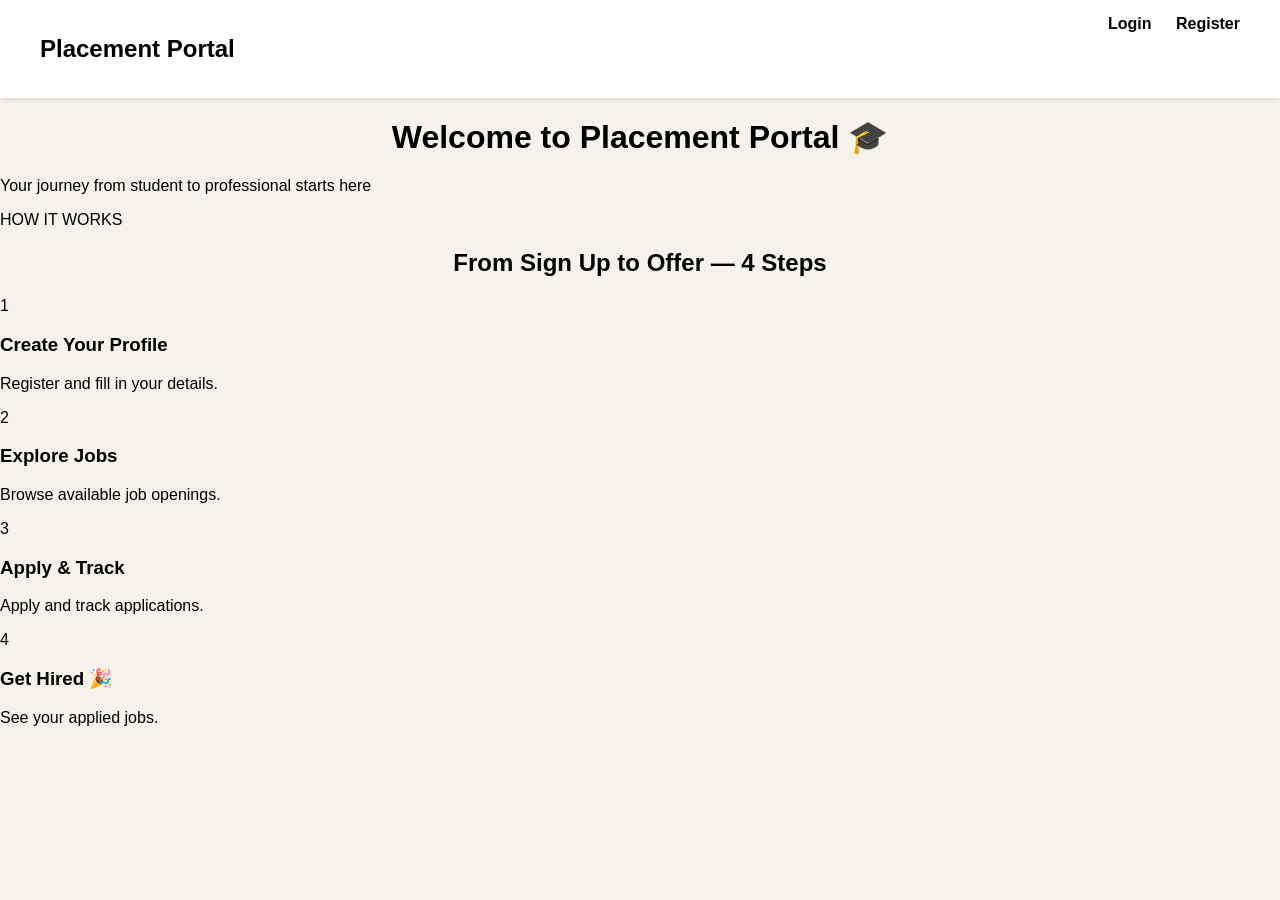
<file: index.html>
<!DOCTYPE html>
<html lang="en">
<head>
    <meta charset="UTF-8">
    <meta name="viewport" content="width=device-width, initial-scale=1.0">
    <title>Placement Portal</title>
    <link rel="stylesheet" href="style.css">
</head>
<body>

<div class="navbar">
    <h2>Placement Portal</h2>
    <div>
        <a href="login.html">Login</a>
        <a href="register.html">Register</a>
    </div>
</div>

<div class="hero">
    <h1>Welcome to Placement Portal 🎓</h1>
    <p>Your journey from student to professional starts here</p>
</div>

<section class="steps-section">

    <p class="tag">HOW IT WORKS</p>
    <h1>From Sign Up to Offer — 4 Steps</h1>

    <div class="steps-container">

        <div class="step-card" onclick="goTo('register.html')">
            <div class="circle">1</div>
            <h3>Create Your Profile</h3>
            <p>Register and fill in your details.</p>
        </div>

        <div class="step-card" onclick="goTo('jobs.html')">
            <div class="circle">2</div>
            <h3>Explore Jobs</h3>
            <p>Browse available job openings.</p>
        </div>

        <div class="step-card" onclick="goTo('dashboard.html')">
            <div class="circle">3</div>
            <h3>Apply & Track</h3>
            <p>Apply and track applications.</p>
        </div>

        <div class="step-card" onclick="goTo('applied.html')">
            <div class="circle">4</div>
            <h3>Get Hired 🎉</h3>
            <p>See your applied jobs.</p>
        </div>

    </div>
</section>

<script>
function goTo(page) {
    window.location.href = page;
}
</script>

</body>
</html>
</file>
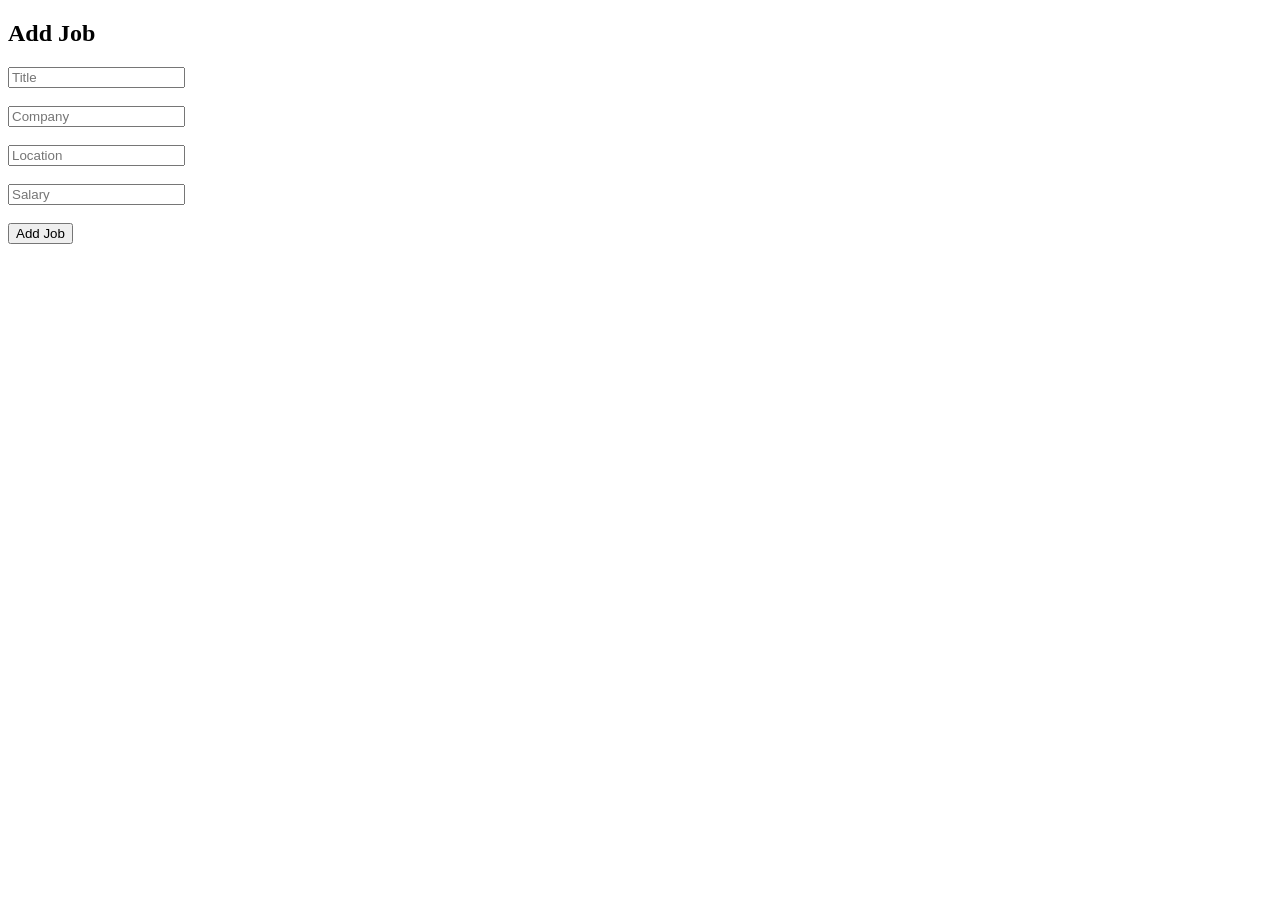
<file: admin.html>
<!DOCTYPE html>
<html lang="en">
<head>
    <meta charset="UTF-8">
    <meta name="viewport" content="width=device-width, initial-scale=1.0">
    <title>Your Page Title</title>
</head>
<body>

<h2>Add Job</h2>

<input id="title" placeholder="Title"><br><br>
<input id="company" placeholder="Company"><br><br>
<input id="location" placeholder="Location"><br><br>
<input id="salary" placeholder="Salary"><br><br>

<button onclick="addJob()">Add Job</button>

<script>
async function addJob() {
    const job = {
        title: document.getElementById("title").value,
        company: document.getElementById("company").value,
        location: document.getElementById("location").value,
        salary: document.getElementById("salary").value
    };

    const res = await fetch("http://localhost:5000/api/jobs/add", {
        method: "POST",
        headers: { "Content-Type": "application/json" },
        body: JSON.stringify(job)
    });

    const data = await res.json();
    alert(data.message);
}
</script>

</body>
</html>
</file>
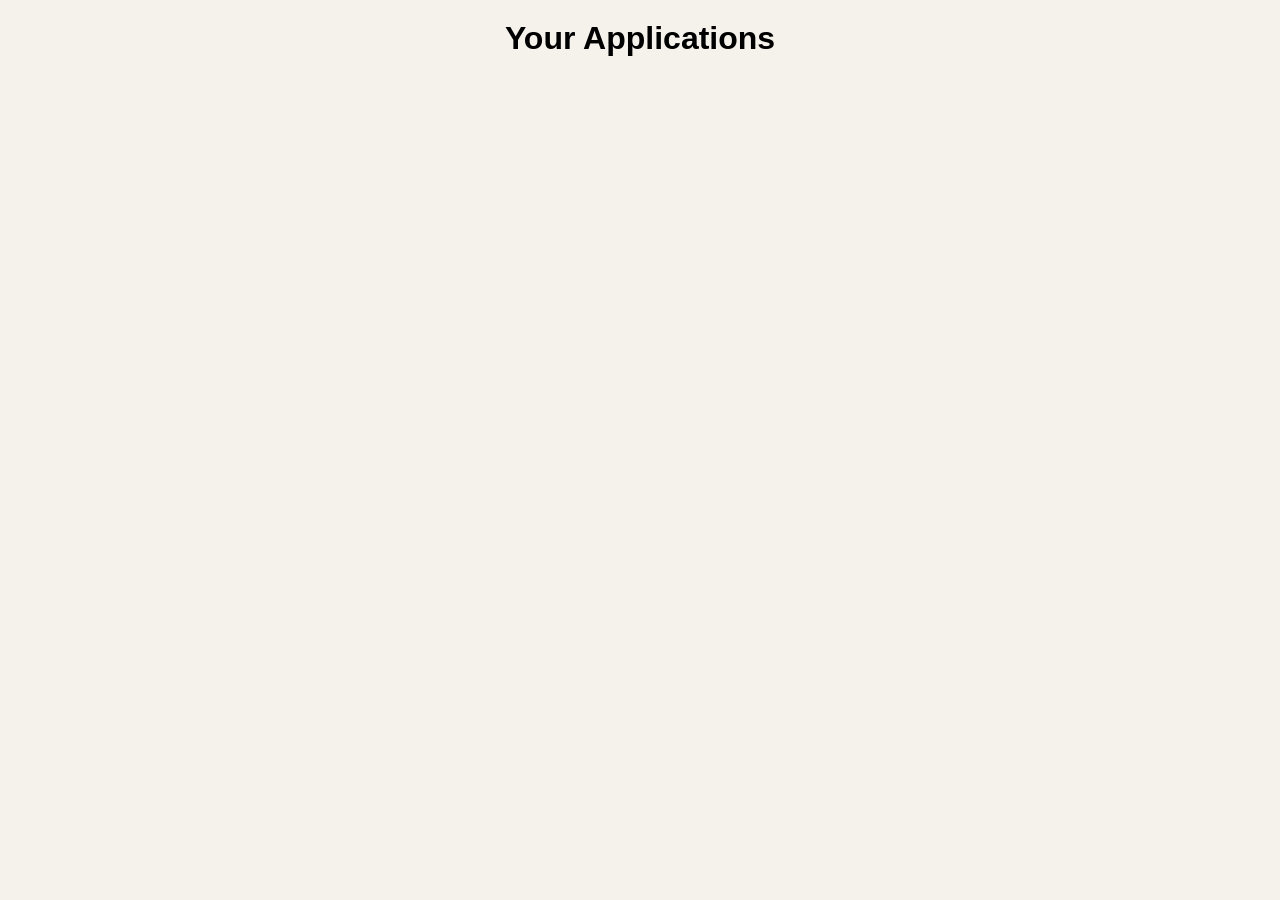
<file: applied.html>
<!DOCTYPE html>
<html lang="en">
<head>
    <meta charset="UTF-8">
    <meta name="viewport" content="width=device-width, initial-scale=1.0">
    <title>Applied Jobs</title>
    <link rel="stylesheet" href="style.css">
</head>
<body>

<h1>Your Applications</h1>
<div id="applications"></div>

<script>
async function loadApplications() {
    const email = prompt("Enter your email");

    const res = await fetch("http://localhost:5000/api/applications");
    const data = await res.json();

    let output = "";

    data.forEach(app => {
        if (app.userEmail === email) {
            output += `
                <div class="card">
                    <p>Job ID: ${app.jobId}</p>
                    <p>Email: ${app.userEmail}</p>
                </div>
            `;
        }
    });

    document.getElementById("applications").innerHTML = output;
}

loadApplications();
</script>

</body>
</html>
</file>
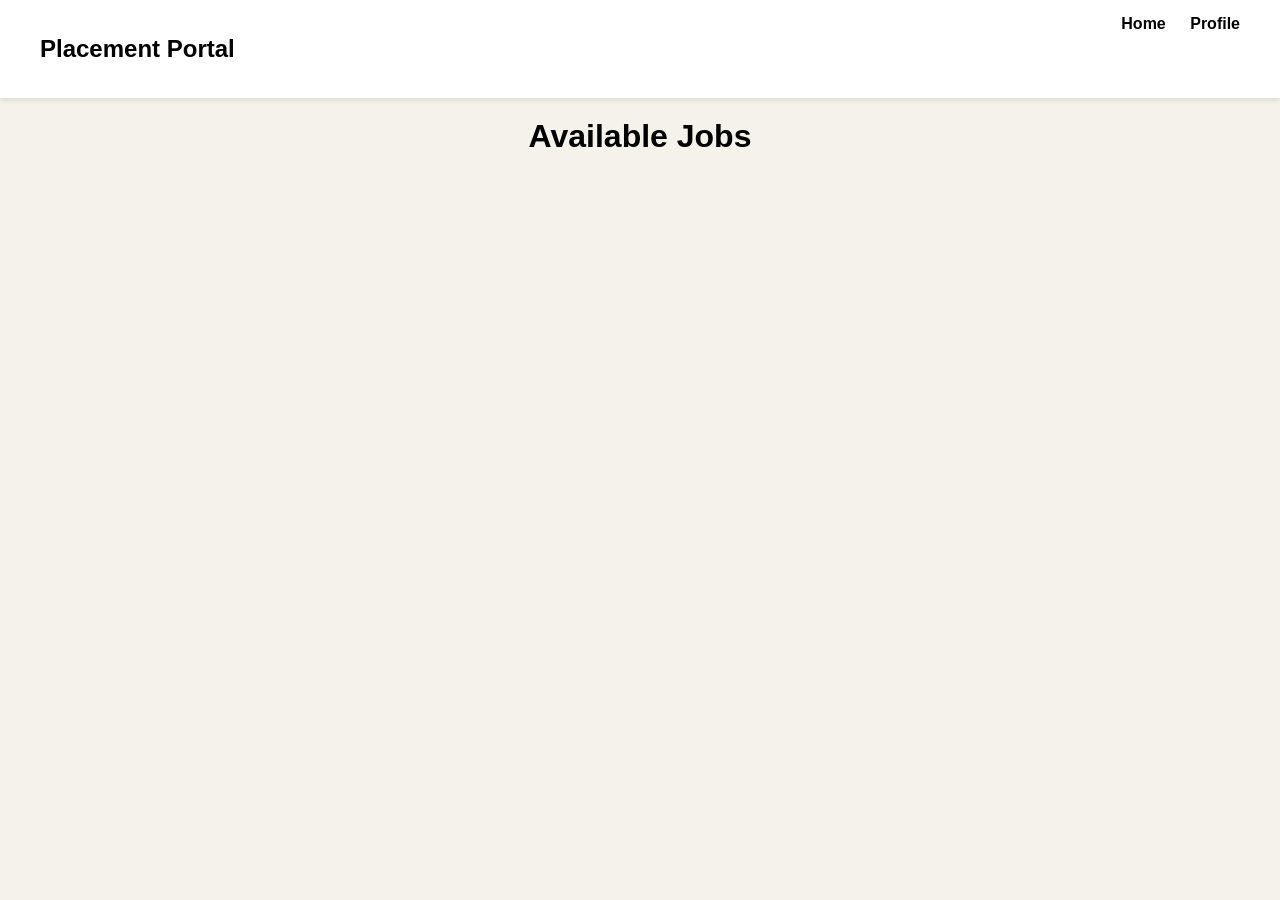
<file: jobs.html>
<!DOCTYPE html>
<html lang="en">
<head>
    <meta charset="UTF-8">
    <meta name="viewport" content="width=device-width, initial-scale=1.0">
    <title>Jobs</title>
    <link rel="stylesheet" href="style.css">
</head>
<body>

<div class="navbar">
    <h2>Placement Portal</h2>
    <div>
        <a href="index.html">Home</a>
        <a href="profile.html">Profile</a>
    </div>
</div>

<h1>Available Jobs</h1>
<div id="jobs"></div>

<script>
async function loadJobs() {
    const res = await fetch("http://localhost:5000/api/jobs");
    const jobs = await res.json();

    let output = "";

    jobs.forEach(job => {
        output += `
            <div class="card">
                <h3>${job.title}</h3>
                <p><b>${job.company}</b></p>
                <p>${job.location}</p>
                <p>${job.salary}</p>

                <button onclick="applyJob('${job._id}')">Apply</button>
            </div>
        `;
    });

    document.getElementById("jobs").innerHTML = output;
}

async function applyJob(jobId) {
    const profile = JSON.parse(localStorage.getItem("profile"));

    if (!profile) {
        alert("Please create profile first");
        return;
    }

    await fetch("http://localhost:5000/api/applications/apply", {
        method: "POST",
        headers: {
            "Content-Type": "application/json"
        },
        body: JSON.stringify({
            jobId: jobId,
            userEmail: profile.email
        })
    });

    alert("Applied Successfully");
}

loadJobs();
</script>

</body>
</html>
</file>
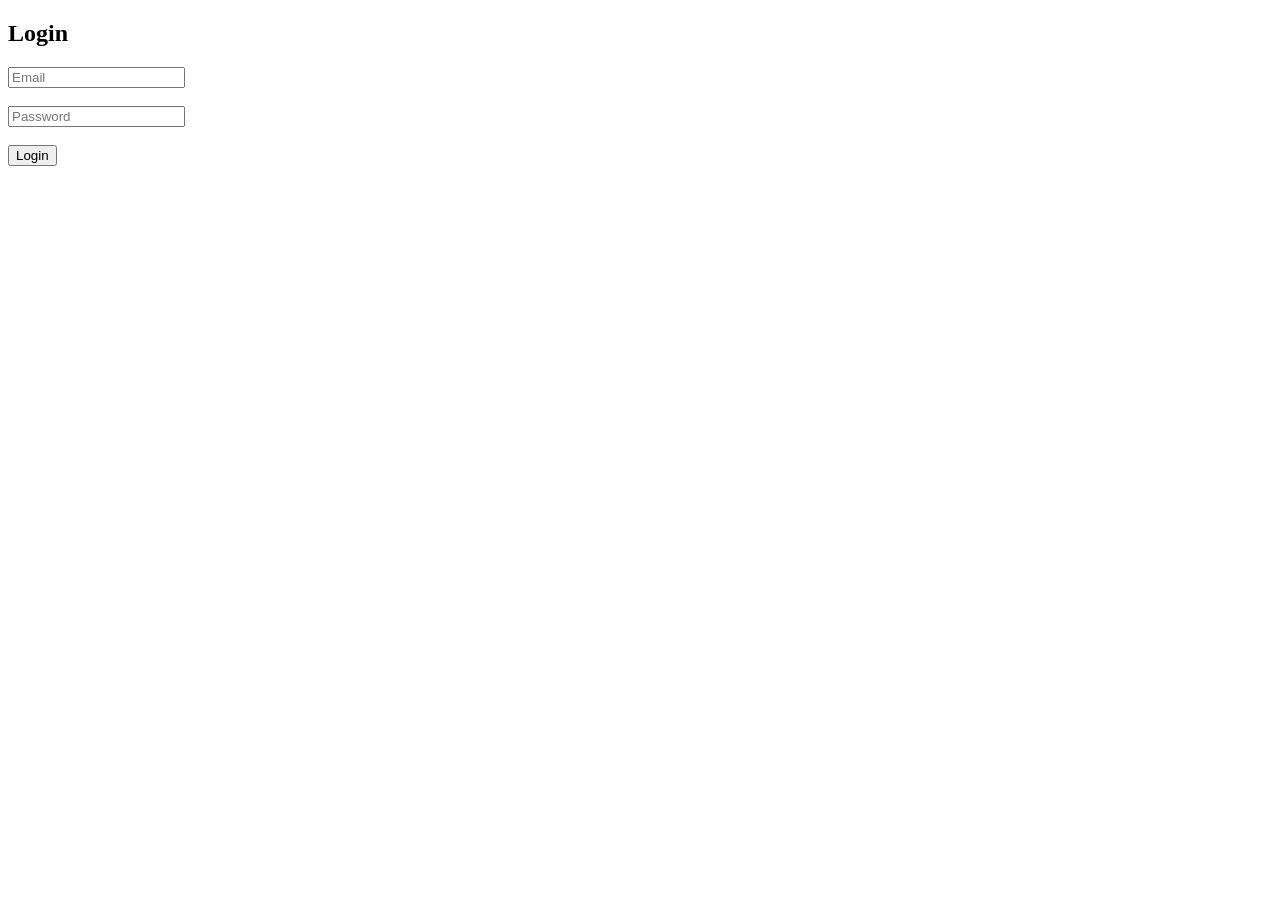
<file: login.html>
<!DOCTYPE html>
<html lang="en">
<head>
    <meta charset="UTF-8">
    <meta name="viewport" content="width=device-width, initial-scale=1.0">
    <title>Your Page Title</title>
</head>
<body>

<h2>Login</h2>

<input id="email" placeholder="Email"><br><br>
<input id="password" type="password" placeholder="Password"><br><br>

<button onclick="login()">Login</button>

<script src="script.js"></script>
</body>
</html>
</file>
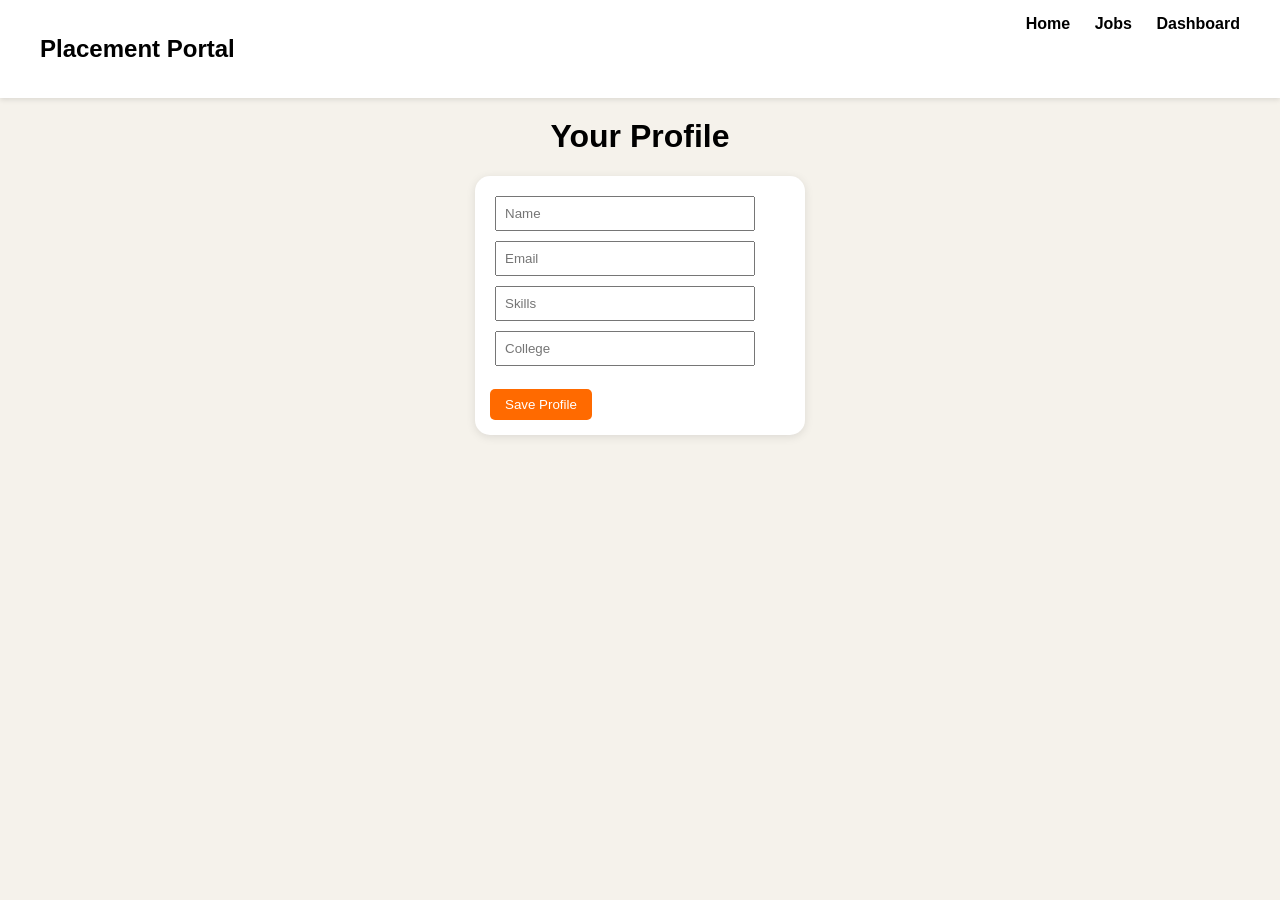
<file: profile.html>
<!DOCTYPE html>
<html lang="en">
<head>
    <meta charset="UTF-8">
    <meta name="viewport" content="width=device-width, initial-scale=1.0">
    <title>Profile</title>
    <link rel="stylesheet" href="style.css">
</head>
<body>

<div class="navbar">
    <h2>Placement Portal</h2>
    <div>
        <a href="index.html">Home</a>
        <a href="jobs.html">Jobs</a>
        <a href="dashboard.html">Dashboard</a>
    </div>
</div>

<h1>Your Profile</h1>

<div class="card">
    <input id="name" placeholder="Name"><br>
    <input id="email" placeholder="Email"><br>
    <input id="skills" placeholder="Skills"><br>
    <input id="college" placeholder="College"><br><br>

    <button onclick="saveProfile()">Save Profile</button>
</div>

<script>
function saveProfile() {
    const profile = {
        name: document.getElementById("name").value,
        email: document.getElementById("email").value,
        skills: document.getElementById("skills").value,
        college: document.getElementById("college").value
    };

    localStorage.setItem("profile", JSON.stringify(profile));
    alert("Profile Saved");
}
</script>

</body>
</html>
</file>
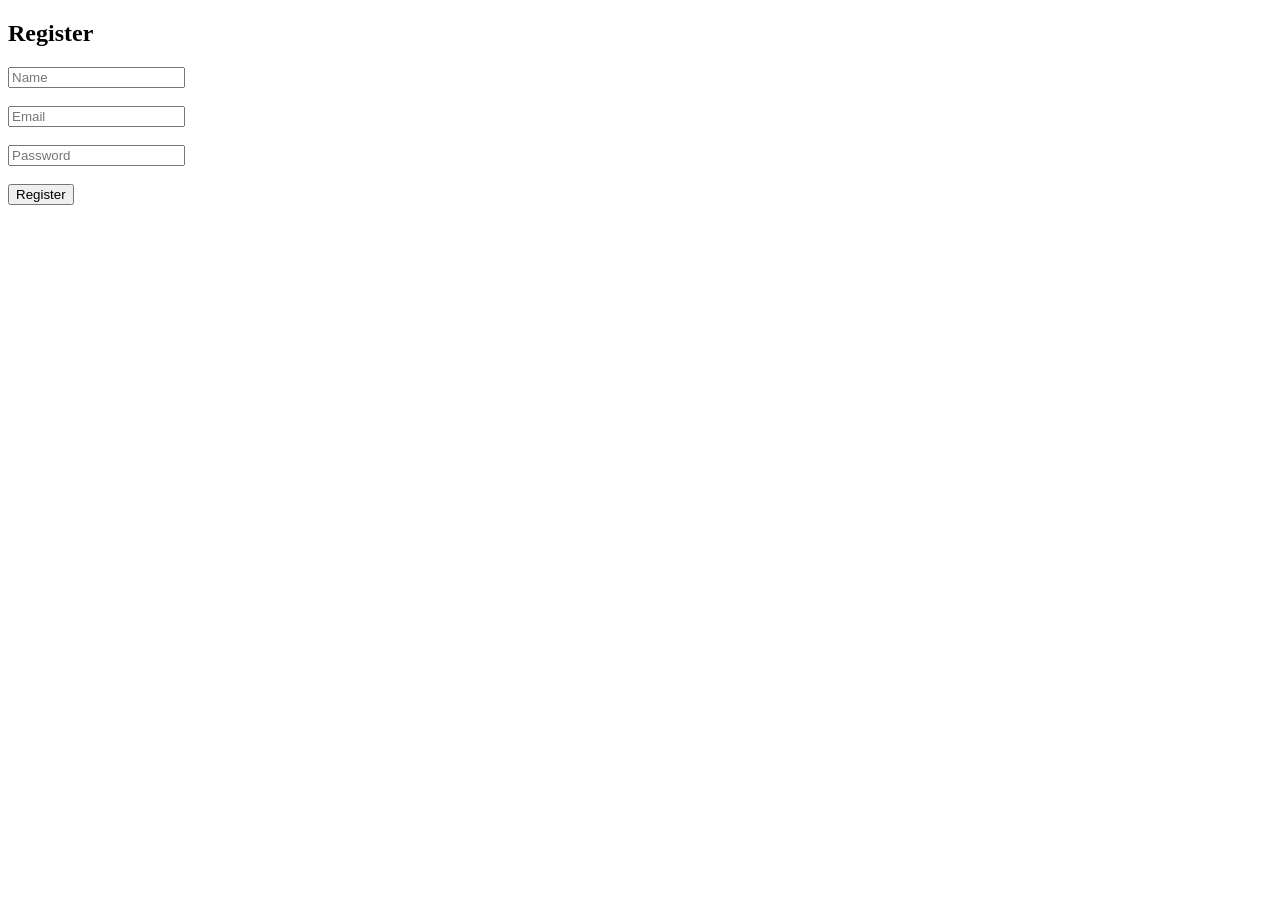
<file: register.html>
<!DOCTYPE html>
<html lang="en">
<head>
    <meta charset="UTF-8">
    <meta name="viewport" content="width=device-width, initial-scale=1.0">
    <title>Your Page Title</title>
</head>
<body>

<h2>Register</h2>

<input id="name" placeholder="Name"><br><br>
<input id="email" placeholder="Email"><br><br>
<input id="password" placeholder="Password"><br><br>

<button onclick="register()">Register</button>

<script src="script.js"></script>
</body>
</html>
</file>
<file: style.css>
body {
    margin: 0;
    font-family: Arial, sans-serif;
    background: #f5f2eb;
}

/* NAVBAR */
.navbar {
    display: flex;
    justify-content: space-between;
    padding: 15px 40px;
    background: white;
    box-shadow: 0 2px 5px rgba(0,0,0,0.1);
}

.navbar a {
    margin-left: 20px;
    text-decoration: none;
    color: black;
    font-weight: bold;
}

/* HEADINGS */
h1 {
    text-align: center;
    margin-top: 20px;
}

/* CARDS */
.card {
    background: white;
    width: 300px;
    padding: 15px;
    margin: 15px auto;
    border-radius: 15px;
    box-shadow: 0 2px 10px rgba(0,0,0,0.1);
}

/* BUTTON */
button {
    padding: 8px 15px;
    background: #ff6a00;
    color: white;
    border: none;
    border-radius: 5px;
    cursor: pointer;
}

button:hover {
    background: #e55a00;
}

/* INPUT */
input {
    padding: 8px;
    width: 80%;
    margin: 5px;
}
</file>
